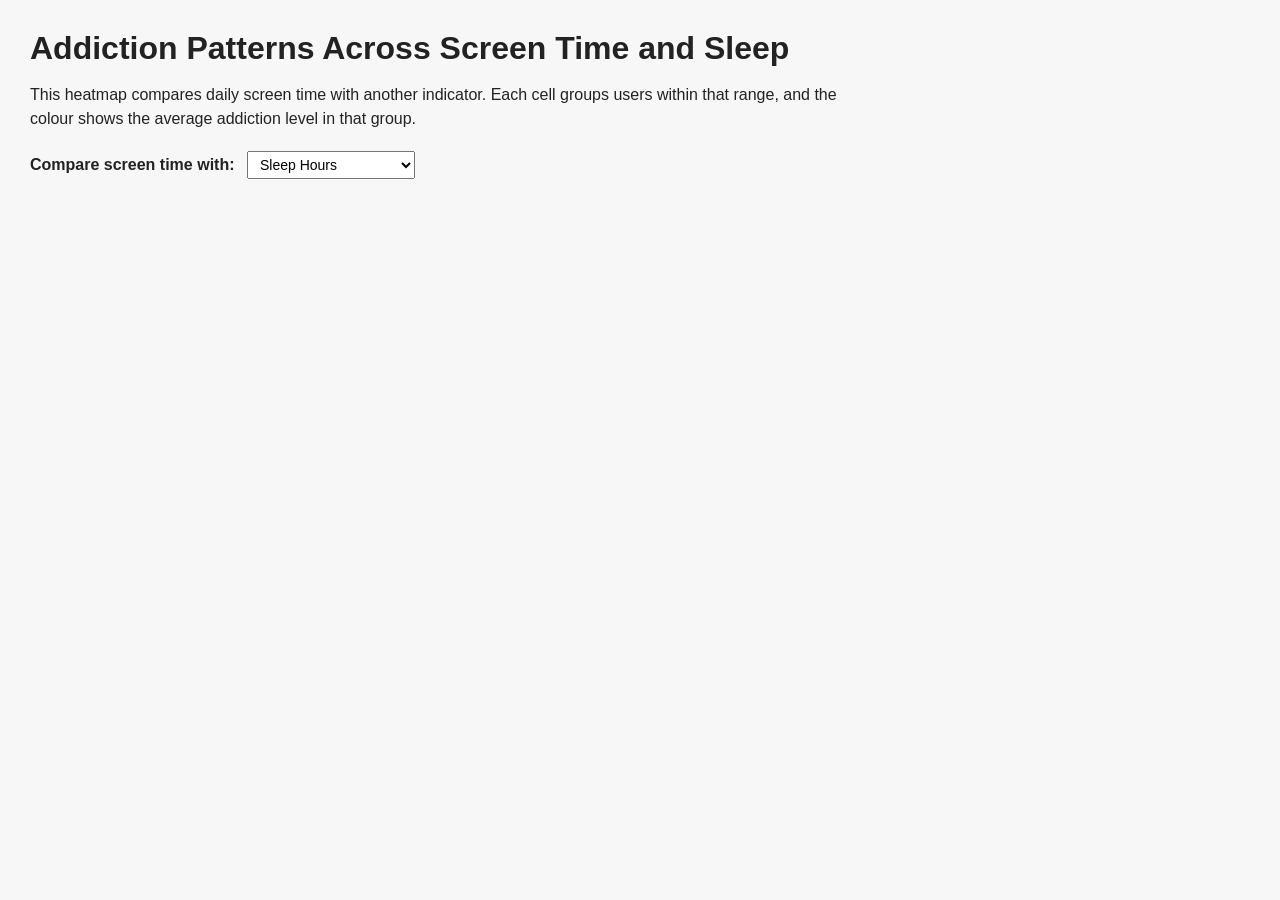
<file: index.html>
<!DOCTYPE html>
<html lang="en">
<head>
  <meta charset="utf-8">
  <title>Average Addiction Level by Screen Time and Sleep</title>
  <script src="https://d3js.org/d3.v7.min.js"></script>
  <link rel="stylesheet" href="style.css">
</head>
<body>
  <h1>Addiction Patterns Across Screen Time and Sleep</h1>
  <p class="subtitle">
    This heatmap compares daily screen time with another indicator. Each cell groups users within that
    range, and the colour shows the average addiction level in that group.
  </p>

  <label for="yVariableSelect"><strong>Compare screen time with:</strong></label>
  <select id="yVariableSelect">
    <option value="sleep">Sleep Hours</option>
    <option value="stress">Stress Level</option>
    <option value="workStudy">Work/Study Hours</option>
    <option value="notifications">Notifications per Day</option>
    <option value="apps">App Opens per Day</option>
</select>

  <div id="chart"></div>
  <div id="tooltip" class="tooltip"></div>

  <script src="heatmap.js"></script>
</body>
</html>
</file>
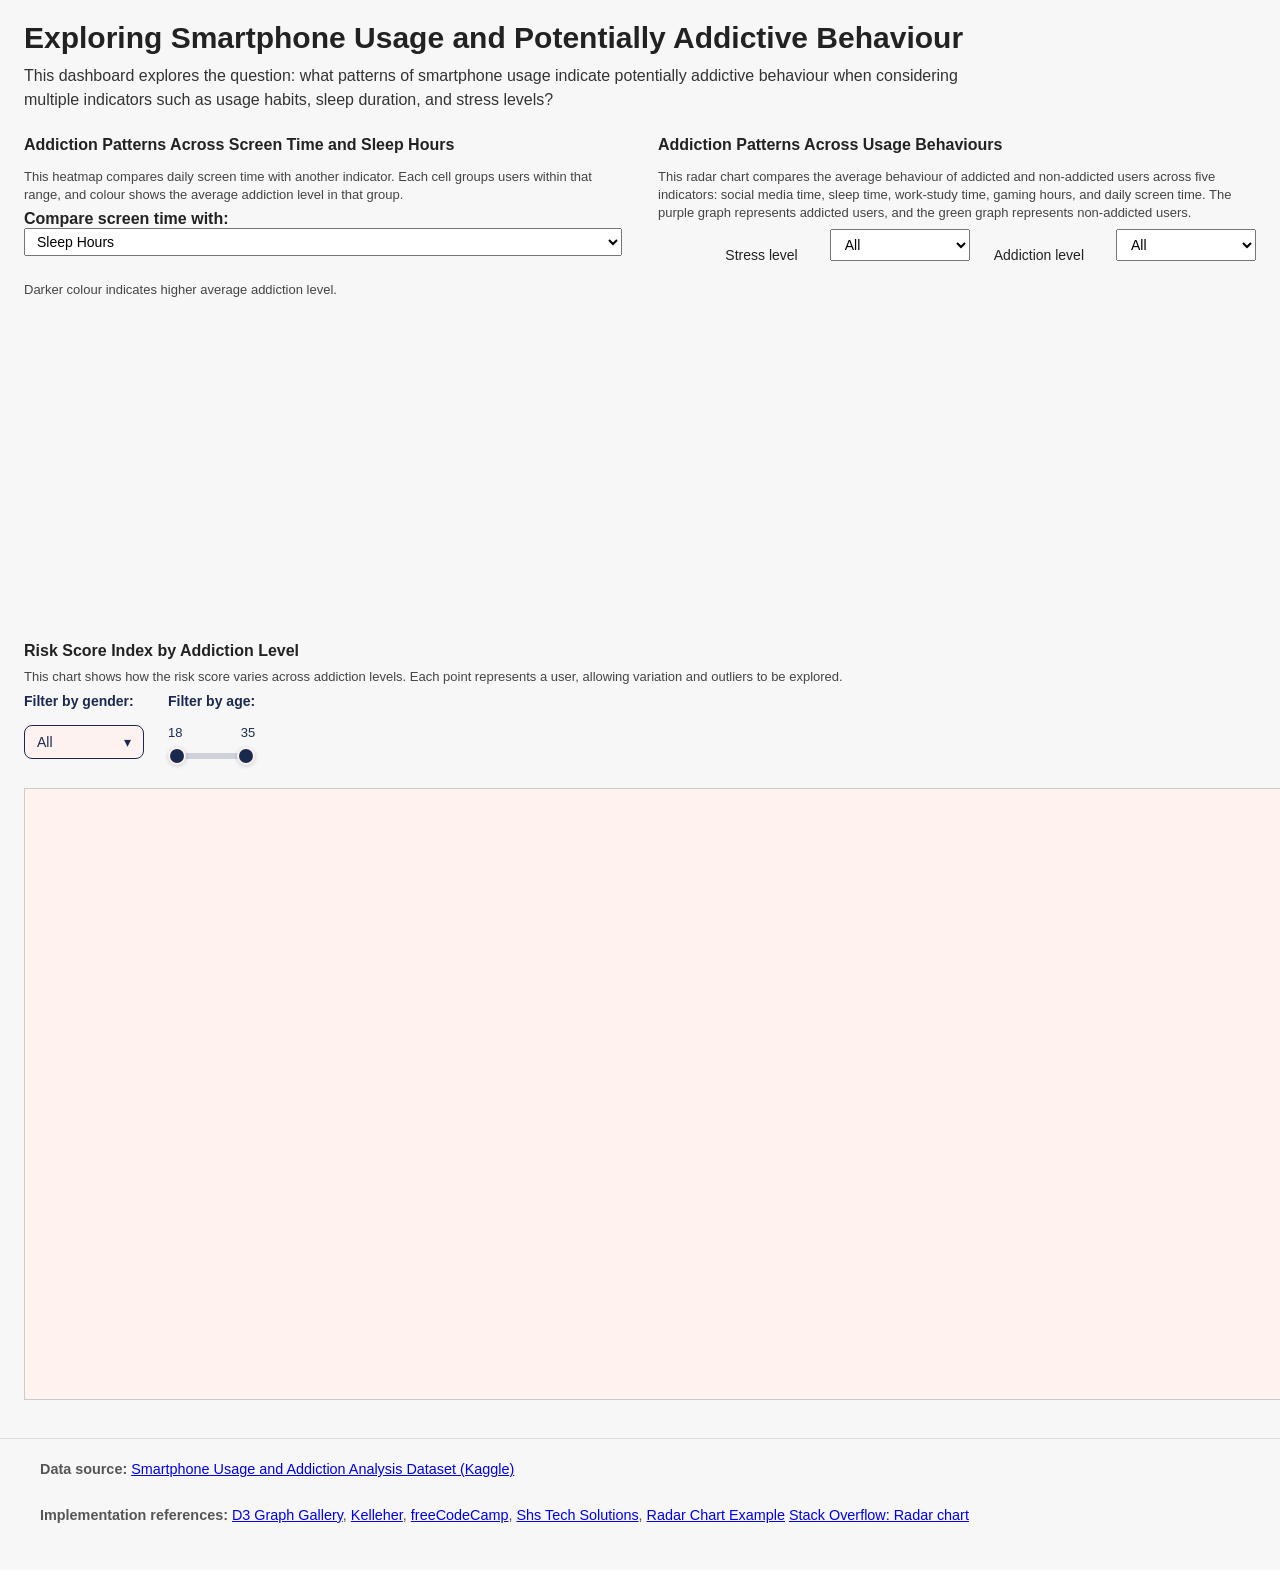
<file: info/index.html>
<!DOCTYPE html>
<html lang="en">
<head>
  <meta charset="utf-8">
  <title>Exploring Smartphone Usage and Potentially Addictive Behaviour</title>
  <script src="https://d3js.org/d3.v7.min.js"></script>
  <link rel="stylesheet" href="style_HeatMap.css">
  <link rel="stylesheet" href="style_ScatterPlot.css">
  <link rel="stylesheet" href="index.css">
</head>
<body>
  <header id="page-intro">
    <h1>Exploring Smartphone Usage and Potentially Addictive Behaviour</h1>
    <p class="subtitle">
      This dashboard explores the question: what patterns of smartphone usage indicate potentially
      addictive behaviour when considering multiple indicators such as usage habits, sleep duration,
      and stress levels?
    </p>
  </header>

  <div id="dashboard">
    <section id="heatmap">
      <h4 id="heatmap-title">Addiction Patterns Across Screen Time and Sleep Hours</h4>

      <p class="chart-description">
        This heatmap compares daily screen time with another indicator. Each cell groups users within
        that range, and colour shows the average addiction level in that group.
      </p>

      <label for="yVariableSelect"><strong>Compare screen time with:</strong></label>
      <select id="yVariableSelect">
        <option value="sleep">Sleep Hours</option>
        <option value="stress">Stress Level</option>
        <option value="workStudy">Work/Study Hours</option>
        <option value="notifications">Notifications per Day</option>
        <option value="apps">App Opens per Day</option>
      </select>

      <p class="heatmap-note">Darker colour indicates higher average addiction level.</p>

      <div class="chart-box">
        <div id="chart_heatmap"></div>
      </div>

      <div id="tooltip_heatmap" class="tooltip"></div>
    </section>

    <section id="scatterPlot">
      <div class="scatter-panel">
        <div class="scatter-header">
          <h4 id="scatter-title">Risk Score Index by Addiction Level</h4>

          <p class="chart-description">
            This chart shows how the risk score varies across addiction levels. Each point represents
            a user, allowing variation and outliers to be explored.
          </p>

          <div class="filters-row">
            <div class="controls-group">
              <span class="filter-label">Filter by gender:</span>

              <div class="custom-select" id="genderFilter">
                <button type="button" class="select-button" id="genderButton">
                  <span id="genderSelected">All</span>
                  <span class="select-arrow">▾</span>
                </button>

                <div class="select-menu" id="genderMenu">
                  <div class="select-option selected" data-value="All">
                    <span class="option-radio"></span>
                    <span class="option-label">All</span>
                  </div>

                  <div class="select-option" data-value="Male">
                    <span class="option-radio"></span>
                    <span class="option-label">Male</span>
                  </div>

                  <div class="select-option" data-value="Female">
                    <span class="option-radio"></span>
                    <span class="option-label">Female</span>
                  </div>

                  <div class="select-option" data-value="Other">
                    <span class="option-radio"></span>
                    <span class="option-label">Other</span>
                  </div>
                </div>
              </div>
            </div>

            <div class="controls-group">
              <span class="filter-label">Filter by age:</span>

              <div class="age-slider-wrapper">
                <div class="age-values">
                  <span id="ageMinLabel">18</span>
                  <span id="ageMaxLabel">35</span>
                </div>

                <div class="range-slider">
                  <div class="slider-track" id="sliderTrack"></div>
                  <input type="range" id="ageMin" min="18" max="35" value="18" step="1">
                  <input type="range" id="ageMax" min="18" max="35" value="35" step="1">
                </div>
              </div>
            </div>
          </div>
        </div>

        <div class="chart-box">
          <div id="chart_scatterplot"></div>
        </div>
      </div>

      <div id="tooltip_scatterplot"></div>
    </section>

    <section id="radarChart">
      <h4>Addiction Patterns Across Usage Behaviours</h4>

      <p class="chart-description">
        This radar chart compares the average behaviour of addicted and non-addicted users across
        five indicators: social media time, sleep time, work-study time, gaming hours, and daily
        screen time. The purple graph represents addicted users, and the green graph represents
        non-addicted users.
      </p>

      <div class="radar-controls">
        <label for="stress_level">Stress level</label>
        <select name="stress level" id="stress_level">
          <option value="All">All</option>
          <option value="Low">Low</option>
          <option value="Medium">Medium</option>
          <option value="High">High</option>
        </select>

        <label for="addiction_level">Addiction level</label>
        <select name="addiction level" id="addiction_level">
          <option value="All">All</option>
          <option value="None">None</option>
          <option value="Mild">Mild</option>
          <option value="Moderate">Moderate</option>
          <option value="Severe">Severe</option>
        </select>
      </div>

      <div class="chart-box">
        <div id="chart_radarchart"></div>
      </div>

      <div id="message"></div>
    </section>
  </div>

  <script src="heatmap.js"></script>
  <script src="scatterPlot.js"></script>
  <script src="radarChartDesign.js"></script>
  <script src="radarChart.js"></script>

  <footer id="page-footer">
  <p>
    <strong>Data source:</strong>
    <a href="https://www.kaggle.com/datasets/zahranusratt/smartphone-usage-and-addiction-analysis-dataset" target="_blank">
      Smartphone Usage and Addiction Analysis Dataset (Kaggle)
    </a>
  </p>

  <p>
    <strong>Implementation references:</strong>
    <a href="https://d3-graph-gallery.com/heatmap.html" target="_blank">D3 Graph Gallery</a>,
    <a href="https://www.youtube.com/watch?v=M2s2jowLkUo" target="_blank">Kelleher</a>,
    <a href="https://www.youtube.com/watch?v=xkBheRZTkaw" target="_blank">freeCodeCamp</a>,
    <a href="https://www.youtube.com/watch?v=OfFso_QbYfI" target="_blank">Shs Tech Solutions</a>,
    <a href="https://d3og.com/jnschrag/34c437ce2a3e5c6e92c8aa5835e5d9d9/example/" target="_blank">Radar Chart Example</a>
    <a href="https://stackoverflow.com/a/26319295"  target="_blank">Stack Overflow: Radar chart</a>
  </p>

</body>
</html>
</file>
<file: style.css>
body {
  font-family: Arial, sans-serif;
  margin: 30px;
  background: #f7f7f7;
  color: #222;
}

h1 {
  margin-bottom: 10px;
}

.subtitle {
  max-width: 850px;
  line-height: 1.5;
  margin-bottom: 20px;
}

#chart {
  margin-top: 10px;
}

.tooltip {
  position: absolute;
  opacity: 0;
  pointer-events: none;
  background: white;
  border: 1px solid #ccc;
  border-radius: 4px;
  padding: 8px 10px;
  font-size: 14px;
  line-height: 1.4;
  box-shadow: 0 2px 8px rgba(0, 0, 0, 0.12);
}

.chart-title {
  font-size: 20px;
  font-weight: 600;
}

.axis-label {
  font-size: 14px;
  font-weight: 600;
}

.legend-label {
  font-size: 12px;
}

svg {
  overflow: visible;
}

label {
  margin-right: 8px;
}

select {
  margin-bottom: 20px;
  padding: 4px 8px;
  font-size: 14px;
}
</file>
<file: info/style_HeatMap.css>
body {
  font-family: Helvetica, Arial, sans-serif;
  margin: 30px;
  background: #f7f7f7;
  color: #222;
}

h1 {
  margin-bottom: 10px;
}

.subtitle {
  max-width: 850px;
  line-height: 1.5;
  margin-bottom: 20px;
}

#chart {
  margin-top: 10px;
}

.tooltip {
  position: absolute;
  opacity: 0;
  pointer-events: none;
  background: white;
  border: 1px solid #ccc;
  border-radius: 4px;
  padding: 8px 10px;
  font-size: 14px;
  line-height: 1.4;
  box-shadow: 0 2px 8px rgba(0, 0, 0, 0.12);
}

.chart-title {
  font-size: 20px;
  font-weight: 600;
}

.axis-label {
  font-size: 14px;
  font-weight: 600;
}

.legend-label {
  font-size: 12px;
}

svg {
  overflow: visible;
}

label {
  margin-right: 8px;
}

select {
  margin-bottom: 20px;
  padding: 4px 8px;
  font-size: 14px;
}
</file>
<file: info/style_ScatterPlot.css>
h1 {
  margin-bottom: 8px;
}

p {
  margin-top: 0;
  margin-bottom: 24px;
  line-height: 1.5;
}

#chart_scatterplot {
  background: #FFF2EF; 
  border: 1px solid #ccc;
  padding: 12px;
  overflow: visible;
}

.axis-label {
  font-size: 14px;
  fill: #1A2A4F;
}

.legend text {
  font-size: 13px;
}

.axis-label {
  font-size: 14px;
  fill: #1A2A4F;
}

.legend text {
  font-size: 13px;
}

.tick text {
  font-size: 12px;
}

.tick line,
path.domain {
  stroke: #555;
}

.point {
  transition: opacity 0.15s ease, r 0.15s ease;
}

.point:hover {
  opacity: 1;
}

.grid line {
  stroke: #e0e0e0;
}

.grid path {
  display: none;
}

.controls-group {
  display: flex;
  flex-direction: column;
  align-items: flex-start;
  gap: 16px;
  flex: 0 0 auto;
}

.filter-label {
  font-size: 14px;
  color: #1A2A4F;
  font-weight: 600;
}

.custom-select {
  position: relative;
  display: inline-block;
}

.select-button {
  display: flex;
  align-items: center;
  justify-content: space-between;
  gap: 12px;
  min-width: 120px;
  padding: 8px 12px;
  border: 1px solid #1A2A4F;
  border-radius: 8px;
  background-color: rgba(255, 242, 239, 0.88);
  color: #1A2A4F;
  font-size: 14px;
  font-family: Helvetica, Arial, sans-serif;
  cursor: pointer;
  backdrop-filter: blur(2px);
}

.select-menu {
  position: absolute;
  top: calc(100% + 8px);
  left: 0;
  min-width: 220px;
  background-color: rgba(26, 42, 79, 0.88);
  color: #FFF2EF;
  border-radius: 10px;
  box-shadow: 0 2px 8px rgba(26, 42, 79, 0.25);
  padding: 12px 0;
  display: none;
  z-index: 1000;
  backdrop-filter: blur(2px);
}

.select-menu.open {
  display: block;
}

.scatter-chart-box {
  width: 100%;
}

.filters-row {
  display: inline-flex;
  align-items: flex-start;
  gap: 24px;
  margin-bottom: 20px;
  flex-wrap: nowrap;
}

.age-slider-wrapper {
  width: 100%;
}

.age-values {
  display: flex;
  justify-content: space-between;
  margin-bottom: 4px;
  font-size: 13px;
  color: #1A2A4F;
}

.range-slider {
  position: relative;
  width: 100%;
  height: 24px;
}

.slider-track {
  position: absolute;
  top: 50%;
  left: 0;
  right: 0;
  height: 6px;
  border-radius: 999px;
  background: rgba(26, 42, 79, 0.18);
  transform: translateY(-50%);
}

.range-slider input[type="range"] {
  position: absolute;
  left: 0;
  top: 50%;
  width: 100%;
  height: 24px;
  margin: 0;
  background: none;
  pointer-events: none;
  -webkit-appearance: none;
  appearance: none;
  transform: translateY(-50%);
}

.range-slider input[type="range"]::-webkit-slider-thumb {
  -webkit-appearance: none;
  appearance: none;
  width: 18px;
  height: 18px;
  border-radius: 50%;
  background: #1A2A4F;
  border: 2px solid #FFF2EF;
  cursor: pointer;
  pointer-events: auto;
  box-shadow: 0 1px 4px rgba(26, 42, 79, 0.2);
  margin-top: -6px;
}

.range-slider input[type="range"]::-moz-range-thumb {
  width: 18px;
  height: 18px;
  border-radius: 50%;
  background: #1A2A4F;
  border: 2px solid #FFF2EF;
  cursor: pointer;
  pointer-events: auto;
  box-shadow: 0 1px 4px rgba(26, 42, 79, 0.2);
}

.range-slider input[type="range"]::-webkit-slider-runnable-track {
  height: 6px;
  background: transparent;
}

.range-slider input[type="range"]::-moz-range-track {
  height: 6px;
  background: transparent;
}

.select-option {
  display: flex;
  align-items: center;
  gap: 12px;
  padding: 12px 20px;
  font-size: 14px;
  line-height: 1.35;
  cursor: pointer;
  white-space: nowrap;
  transition: background-color 0.15s ease;
}

.select-option:hover {
  background-color: rgba(0, 0, 0, 0.14);
}

.select-option.selected {
  font-weight: 600;
}

.option-radio {
  width: 14px;
  height: 14px;
  border: 1.5px solid #FFF2EF;
  border-radius: 50%;
  display: inline-block;
  position: relative;
  flex: 0 0 14px;
}

.select-option.selected .option-radio::after {
  content: "";
  position: absolute;
  top: 50%;
  left: 50%;
  width: 7px;
  height: 7px;
  border-radius: 50%;
  background: #FFF2EF;
  transform: translate(-50%, -50%);
}

.age-filter .filter-label {
  margin-top: 4px;
}

.scatter-panel {
  width: 100%;
  max-width: none;
  display: flex;
  flex-direction: column;
  flex: 1;
  min-height: 0;
}



.filter-row {
  display: flex;
  align-items: flex-start;
  flex-wrap: wrap;
}



#tooltip_scatterplot {
  position: fixed;
  visibility: hidden;
  background-color: rgba(26, 42, 79, 0.95);
  color: #FFF2EF;
  padding: 10px 12px;
  border-radius: 6px;
  font-size: 13px;
  line-height: 1.4;
  pointer-events: none;
  box-shadow: 0 2px 8px rgba(26, 42, 79, 0.25);
  width: 220px;
  min-height: 150px;
  box-sizing: border-box;
  z-index: 99999;
}
</file>
<file: info/index.css>
html,
body {
    margin: 0;
    padding: 0;
    width: 100%;
    min-height: 100%;
    overflow-y: auto;
    overflow-x: hidden;
}

html,
body,
section,
select,
button,
label,
span,
div,
p,
h1,
h2,
h3,
h4,
h5,
h6,
text {
    font-family: Helvetica, Arial, sans-serif;
}

section {
    overflow: visible;
    display: flex;
    flex-direction: column;
    min-width: 0;
    min-height: 0;
    box-sizing: border-box;
    padding: 12px;
}

#page-intro {
    padding: 20px 24px 0 24px;
}

#page-intro h1 {
    margin: 0 0 8px 0;
    font-size: 30px;
    line-height: 1.2;
}

#page-intro .subtitle {
    margin: 0;
    max-width: 980px;
    line-height: 1.5;
    color: #333;
}

#dashboard {
    width: 100vw;
    min-height: 1100px;
    height: auto;
    display: grid;
    grid-template-columns: 1fr 1fr;
    grid-template-rows: minmax(380px, auto) minmax(640px, auto);
    gap: 12px;
    padding: 12px;
    box-sizing: border-box;
}

#heatmap {
    grid-column: 1;
    grid-row: 1;
}

#radarChart {
    grid-column: 2;
    grid-row: 1;
}

#scatterPlot {
    display: flex;
    flex-direction: column;
    align-items: stretch;
    grid-column: 1 / 3;
    grid-row: 2;
}

.chart-box {
    flex: 1;
    min-width: 0;
    min-height: 0;
    overflow: visible;
    width: 100%;
    box-sizing: border-box;
}

#chart_heatmap,
#chart_scatterplot,
#chart_radarchart {
    width: 100%;
    height: 100%;
}

#heatmap .chart-box,
#radarChart .chart-box {
    min-height: 300px;
}

#scatterPlot .chart-box {
    min-height: 560px;
}

#chart_heatmap {
    min-height: 300px;
}

#chart_radarchart {
    min-height: 300px;
}

#chart_scatterplot {
    min-height: 560px;
}

#heatmap h4,
#heatmap label,
#heatmap select,
#heatmap .chart-box,
#scatterPlot .scatter-panel,
#scatterPlot .scatter-header,
#scatterPlot .filters-row,
#scatterPlot .chart-box {
    width: 100%;
    box-sizing: border-box;
}

#heatmap h4,
#scatterPlot h4,
#radarChart h4 {
    text-align: left;
    margin: 0 0 8px 0;
}

#heatmap label,
#scatterPlot .filter-label {
    display: block;
    text-align: left;
}

#yVariableSelect {
    display: block;
    margin-left: 0;
}

.chart-description {
    margin: 6px 0 6px 0;
    font-size: 13px;
    color: #444;
    line-height: 1.4;
}

.heatmap-note {
    margin: 4px 0 6px 0;
    font-size: 13px;
    color: #444;
}

.radar-controls {
    display: flex;
    gap: 24px;
    justify-content: flex-end;
    align-items: center;
    margin-bottom: 6px;
    flex-wrap: wrap;
}

.radar-controls select {
    width: 140px;
    padding: 6px 10px;
}

#radarChart label {
    font-size: 14px;
    color: #222;
}

#page-footer {
  margin-top: 40px;
  padding: 20px 40px;  /* top/bottom = 20px, left/right = 40px */
  font-size: 0.9em;
  color: #555;
  border-top: 1px solid #ddd;
}
</file>
